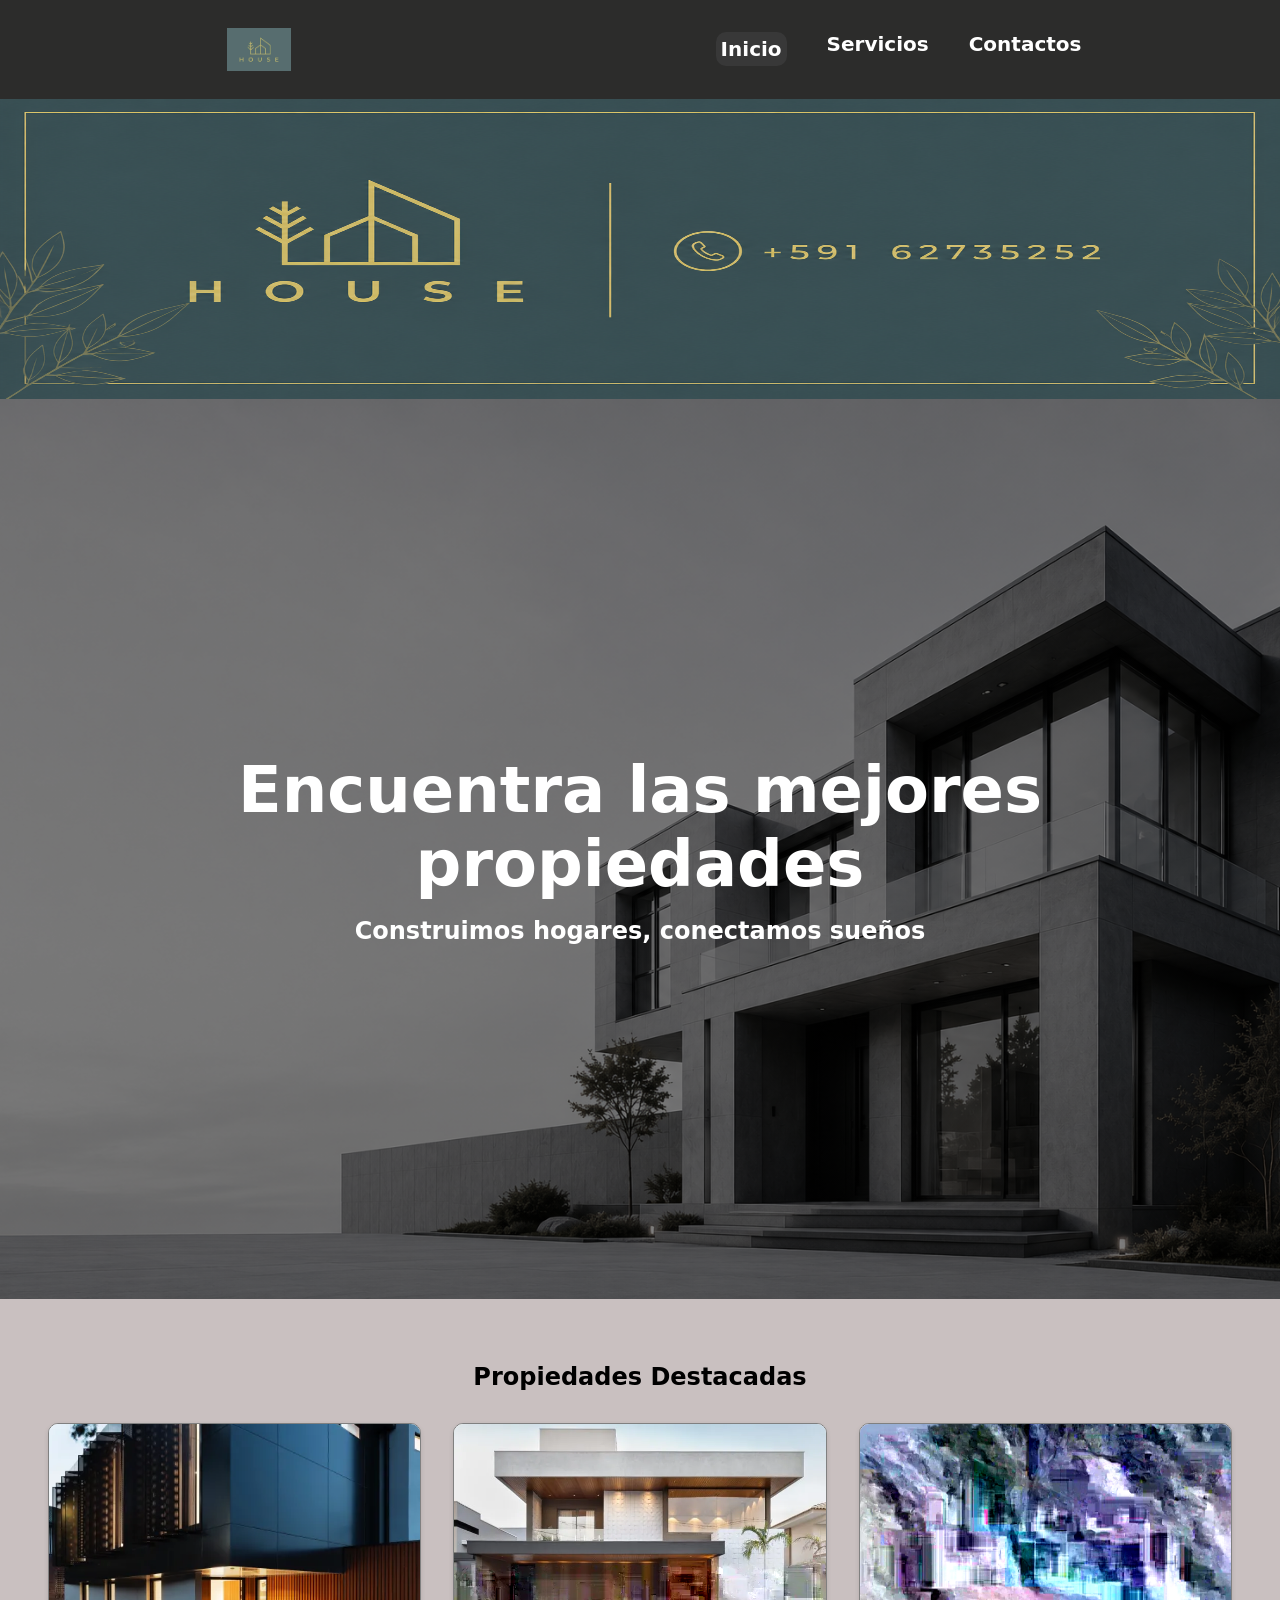
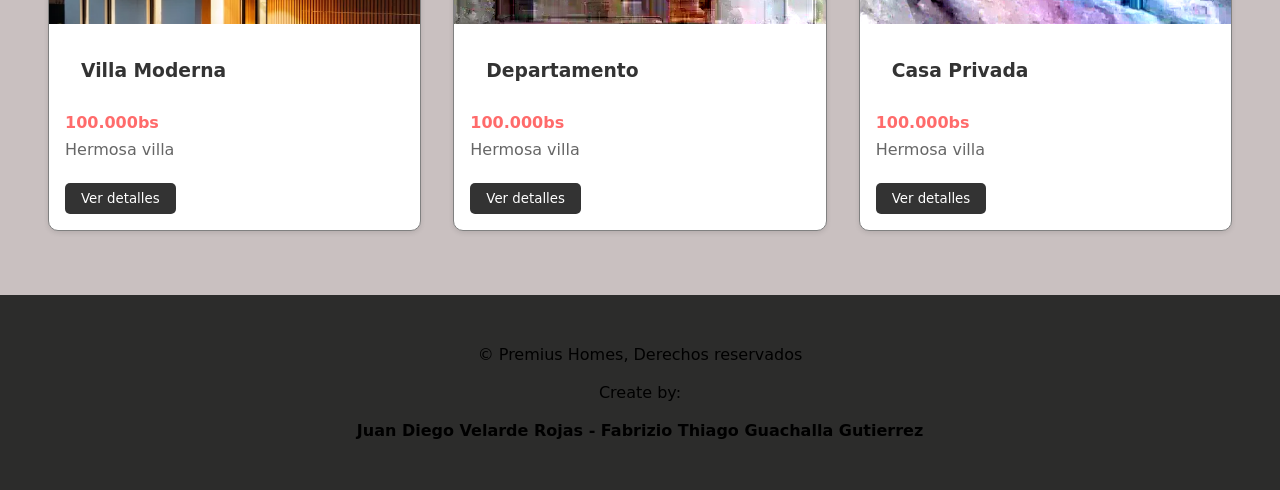
<file: index.html>
<!DOCTYPE html>
<html lang="en">
<head>
    <meta charset="UTF-8">
    <meta name="viewport" content="width=device-width, initial-scale=1.0">
    <title>Document</title>
    <link rel="stylesheet" href="styles.css">
</head>
<body>
 <header>
   <nav>
      <img src="logocasa.webp" alt="logo">
      <div>
       <a id="indicador"href="index.html">Inicio</a>
       <a href="SERVICIOS.HTML">Servicios</a>
       <a href="CONTACTOS.HTML">Contactos</a>
      </div>
   
 </header>
 <div class="banner">
  <img src="banner2.png" alt="">
 </div>
 </nav>
 <div class="contenido">
  <div class="textosprincipales"><h1>Encuentra las mejores propiedades</h1>
   <p class=slogan><b>Construimos hogares, conectamos sueños</b></p>
  </div>
 </div>
 <section id="propiedades">
  <h2>Propiedades Destacadas</h2>
  <div class="propiedades-grid">
    <div class="propiedades-card">
    <img src="casamoderna.webp" alt="">
    <h3>Villa Moderna</h3>
    <p class="precio">100.000bs</p>
    <p class="descripcion">Hermosa villa</p>
    <button class="boton">Ver detalles</button>
  </div>
  <div class="propiedades-card">
    <img src="casafondo.webp" alt="">
    <h3>Departamento</h3>
    <p class="precio">100.000bs</p>
    <p class="descripcion">Hermosa villa</p>
    <button class="boton">Ver detalles</button>
  </div>
  <div class="propiedades-card">
    <img src="casafondo2.webp" alt="">
    <h3>Casa Privada</h3>
    <p class="precio">100.000bs</p>
    <p class="descripcion">Hermosa villa</p>
    <a href="SERVICIOS.HTML"><button class="boton">Ver detalles</button></a>
  </div>
</div>
</section>
 <footer>&copy; Premius Homes, Derechos reservados<br><br>
Create by: <br><br><b>Juan Diego Velarde Rojas - Fabrizio Thiago Guachalla Gutierrez</b></footer>
</body>
</html>
</file>
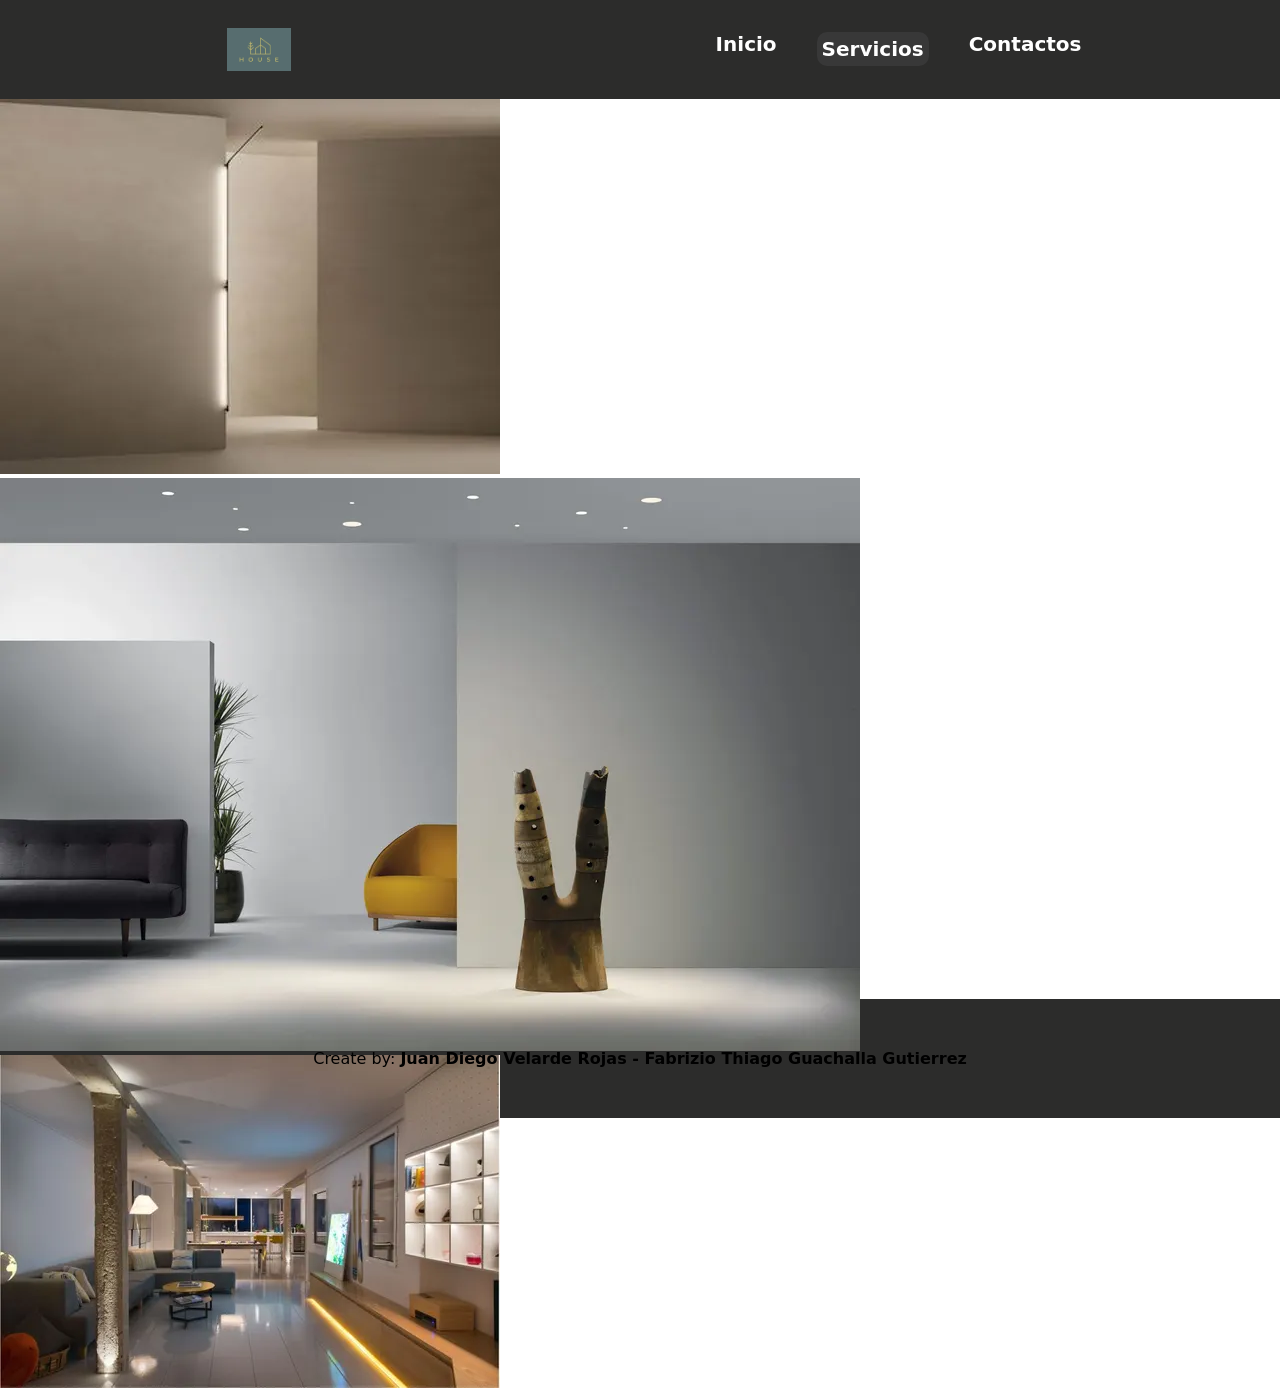
<file: SERVICIOS.HTML>
<!DOCTYPE html>
<html lang="en">
<head>
    <meta charset="UTF-8">
    <meta name="viewport" content="width=device-width, initial-scale=1.0">
    <title>servicios</title>
    <link rel="stylesheet" href="styles.css">
</head>
<body>
 <header>
   <nav>
      <img src="logocasa.webp" alt="logo">
      <div>
       <a href="index.html">Inicio</a>
       <a id="indicador" href="SERVICIOS.HTML">Servicios</a>
       <a href="CONTACTOS.HTML">Contactos</a>
      </div>
   
 </header>
 </nav>
   <div class="contenidoservicios"> <div class="contenido">
    <section class="galeria">
      <img src="fondo2.webp" alt="">
      <img src="fondocute.webp" alt="">
      <img src="Diseño-Iluminación-vivienda.webp" alt="">
    </section>
  </div>
</div>
</nav>
  
 <footer>Create by: <b>Juan Diego Velarde Rojas - Fabrizio Thiago Guachalla Gutierrez</b></footer>
</body>
</html>
</file>
<file: styles.css>
*{
    margin: 0;
    padding: 0;
    box-sizing: border-box;
    font-family: system-ui, -apple-system, BlinkMacSystemFont, 'Segoe UI', Roboto, Oxygen, Ubuntu, Cantarell, 'Open Sans', 'Helvetica Neue', sans-serif;
}
#indicador{
    background-color: rgb(56, 56, 56);
    border-radius: 10px;
    heigth:35px;
    padding: 5px;
    justify-content: center;
    opacity: 8;
    align-items: center;
}
body{
    background-color: ;
    background-image: url();
    background-position: center center;
    background-repeat: no-repeat;
    background-size: cover;
    background-attachment: fixed;
}
header{
    background-color:rgb(44, 44, 43);
}
nav{
    display: flex;
    justify-content: space-around;
    align-items: center;
}
nav img{
    width: 100px;
    padding: 18px;
    margin: 10px;
    cursor: pointer;
    
}
nav img:hover{
    padding: 10px;
    transition: .1s ease;
}
nav div{
    display: flex;
    gap:40px;
}
nav div a{
    font-size: 20px;
    text-decoration: none;
    color: rgb(255, 255, 255);
    font-weight: 700;
}
nav div a:hover{
    border-bottom: 2px solid blACK;
    border-color: rgb(168, 103, 56);
    
}
.contenido{
   height: 100vh;
   display:;
   place-items: ;
   background-color: ;
  
}
footer{
    background-color:rgb(44, 44, 43);
    padding: 50px;
    text-align: center;
}

.textosprincipales{
padding-top: 2rem;
min-height: 100vh;
background: linear-gradient(rgba(0,0,0,0.5),rgba(0,0,0,0.5)), url(fondocasablanca.png);
background-size: cover;
background-position: center;
display: flex;
flex-direction: column;
justify-content: center;
align-items: center;
text-align: center;
color:rgb(255, 255, 255);
padding: 1rem;
}
h1{
    font-size: 4rem;
    margin-bottom: 1rem;
    
}
.slogan{
    font-size: 1.5rem;
}
#propiedades{
    padding: 4rem 3rem;
    max-width: 1300px;
    margin: 0;
    background-color: #c9c0c0;
}
#propiedades h2{
    text-align: center;
    margin-bottom: 2rem;
   
}
.propiedades-grid{
    display: grid;
    grid-template-columns: repeat(auto-fit, minmax(300px,1fr));
    gap: 2rem;

}
.propiedades-grid:hover{
    
}
.propiedades-card{
    background:white;
    border-radius: 10px;
    overflow: hidden;
    box-shadow: 0 2px 5px rgba(0,0,0,0.1);
     border: 1px solid gray;
}
.propiedades-card img{
    width: 100%;
    height: 200px;
    object-fit: cover;
}
.propiedades-card h3{
    padding: 2rem;
    color: #333;

}
.precio{
    color: #ff6b6b;
    font-weight: bold;
    padding: 0 1rem;
}
.descripcion{
    padding: .5rem 1rem;
    color: #666;
}
.boton{
    margin: 1rem;
    padding: .5rem 1rem;
    background-color: #333;
    color: white;
    border: none;
    border-radius: 5px;
    cursor: pointer;
}
.boton:hover{
    background-color:black;
}
.banner {
    width: 100%;
    height: 300px;

}
.banner img{
    height: 100%;
    width: 100%;
}
</file>
